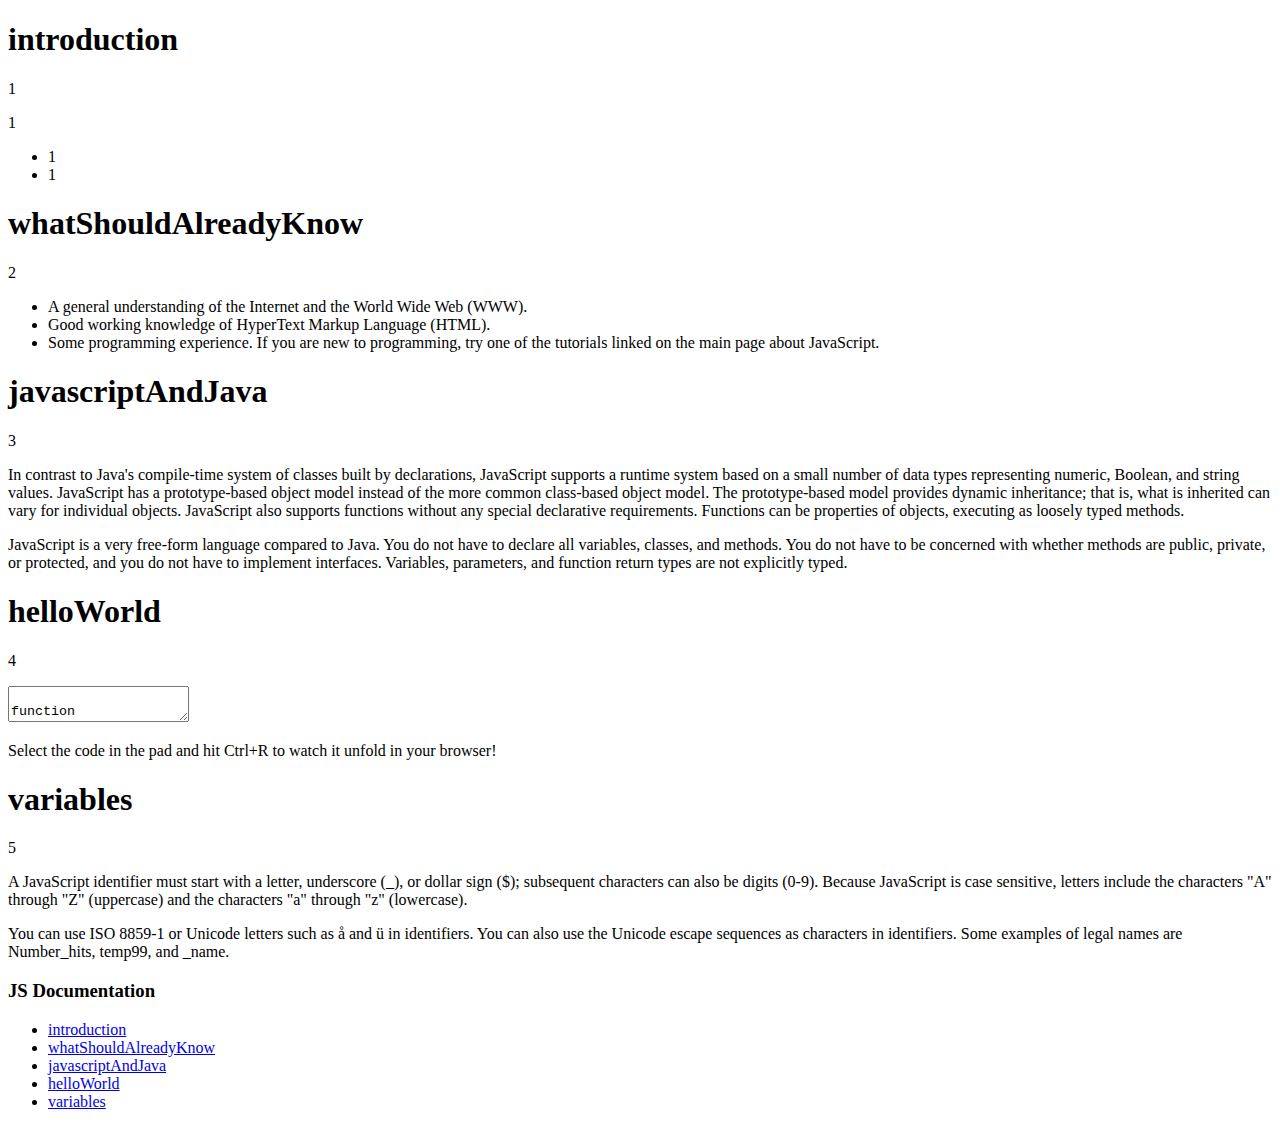
<file: FreeCodeCamp/11-technicalDoc/index.html>
<!DOCTYPE html>
<html lang="en">
    <head>
        <meta charset="UTF-8"/>
        <meta name="viewport" content="width=device-width, initial-scale=1.0" />
        <meta name="description" content=" Build a Technical Documentation Page"/>
        <link rel="stylesheet" href="styles.css"/>
        <title>JS Documentation</title>
    </head>
    <body>
        <main id="main-doc">
            <section class="main-section" id="introduction">
                <header>
                    <h1>introduction</h1></header>
                    <p>1</p>
                        <p>1</p>
                              <ul>
                                <li>1</li>
                                <li>1</li>
                              </ul>
                
                <code></code>
            </section>
            <section class="main-section" id="whatShouldAlreadyKnow">
                <header><h1>whatShouldAlreadyKnow</h1></header>
                <code></code>
                <p>2</p>
                <ul>
                    <li>A general understanding of the Internet and the World Wide Web (WWW).</li>
                    <li>Good working knowledge of HyperText Markup Language (HTML).</li>
                    <li>Some programming experience. If you are new to programming, try one of the tutorials linked on the main page about JavaScript.</li>
                </ul>
            </section>
            <section class="main-section" id="javascriptAndJava">
                <header><h1>javascriptAndJava</h1></header>
                <code></code>
                <p>3</p>
                <p>In contrast to Java's compile-time system of classes built by declarations,
                    JavaScript supports a runtime system based on a small number of data types representing numeric,
                    Boolean, and string values. JavaScript has a prototype-based object model instead of the more common class-based object model.
                    The prototype-based model provides dynamic inheritance; that is, what is inherited can vary for individual objects.
                    JavaScript also supports functions without any special declarative requirements. Functions can be properties of objects, executing as loosely typed methods. </p>
                <p>JavaScript is a very free-form language compared to Java. You do not have to declare all variables, classes, and methods. You do not have to be concerned with whether methods are public, private, or protected, and you do not have to implement interfaces. Variables, parameters, and function return types are not explicitly typed.</p>
            </section>
            <section class="main-section" id="helloWorld">
                <header><h1>helloWorld</h1></header>
                <code></code>
                <p>4</p>
                <textarea>
                    function greetMe(yourName) { alert("Hello " + yourName); }
            greetMe("World");
                </textarea>
                <p>Select the code in the pad and hit Ctrl+R to watch it unfold in your browser!</p>
            </section>
            <section class="main-section" id="variables">
                <header><h1>variables</h1></header>
                <code></code>
                <p>5</p>
                <p>A JavaScript identifier must start with a letter, underscore (_), or dollar sign ($); subsequent characters can also be digits (0-9). Because JavaScript is case sensitive, letters include the characters "A" through "Z" (uppercase) and the characters "a" through "z" (lowercase). </p>
                <p>You can use ISO 8859-1 or Unicode letters such as å and ü in identifiers. You can also use the Unicode escape sequences as characters in identifiers. Some examples of legal names are Number_hits, temp99, and _name.</p>
            </section>
        </main>
        <nav id="navbar" class="navbar">
           <header><h3>JS Documentation</h3></header>
            <ul>
                <li><a class="nav-link" href="#introduction">introduction</a></li>
                <li><a class="nav-link" href="#whatShouldAlreadyKnow">whatShouldAlreadyKnow</a></li>
                <li><a class="nav-link" href="#javascriptAndJava">javascriptAndJava</a></li>
                <li><a class="nav-link" href="#helloWorld">helloWorld</a></li>
                <li><a class="nav-link" href="#variables">variables</a></li>
            </ul>
        </nav>
    </body>
</html>
</file>
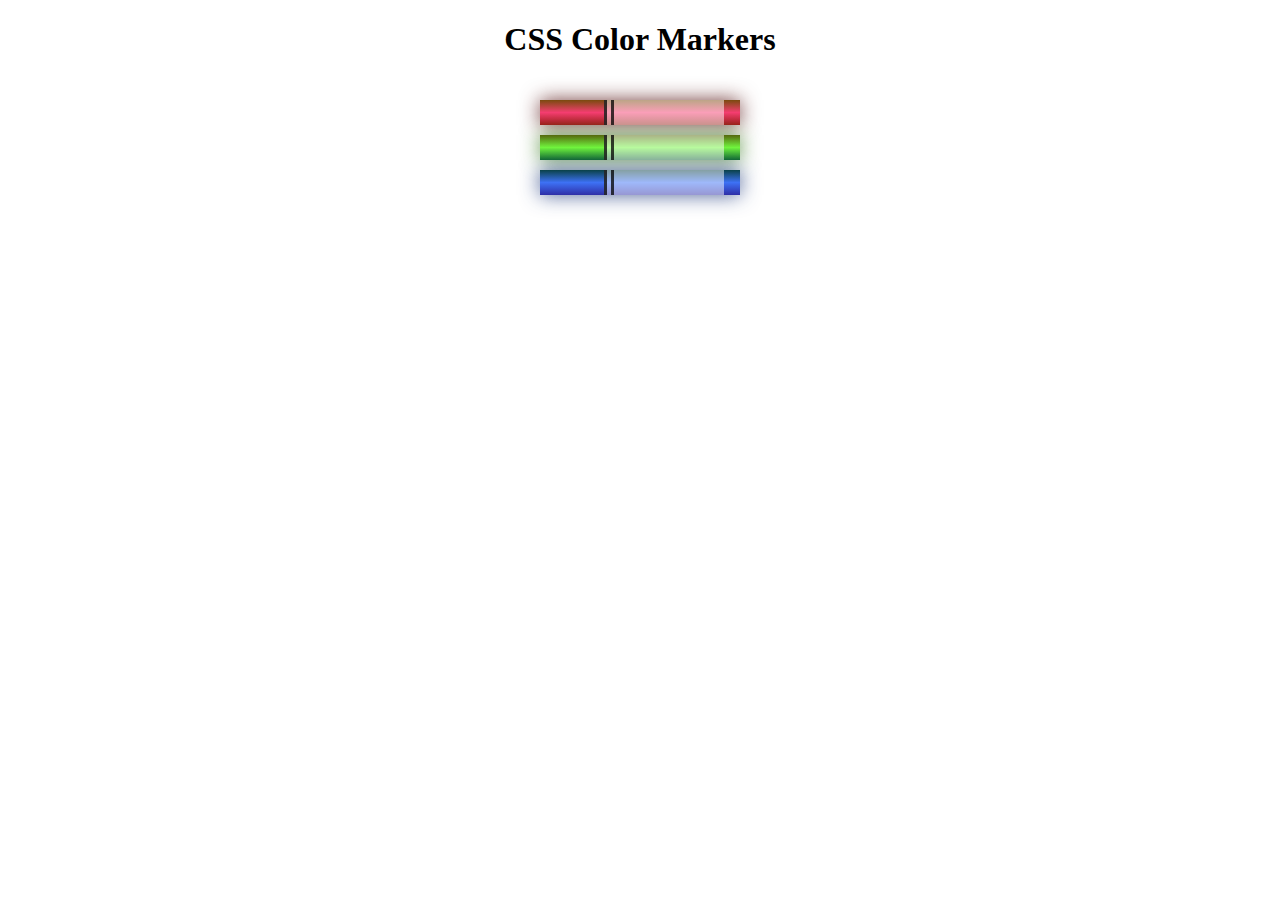
<file: FreeCodeCamp/3-coloredMarkers/index.html>
<!DOCTYPE html>
<html lang="en">
  <head>
    <meta charset="utf-8">
    <meta name="viewport" content="width=device-width, initial-scale=1.0">
    <title>Colored Markers</title>
    <link rel="stylesheet" href="styles.css">
  </head>
  <body>
    <h1>CSS Color Markers</h1>
    <div class="container">
      <div class="marker red">
        <div class="cap"></div>
        <div class="sleeve"></div>
      </div>
      <div class="marker green">
        <div class="cap"></div>
        <div class="sleeve"></div>
      </div>
      <div class="marker blue">
        <div class="cap"></div>
        <div class="sleeve"></div>
      </div>
    </div>
  </body>
</html>
</file>
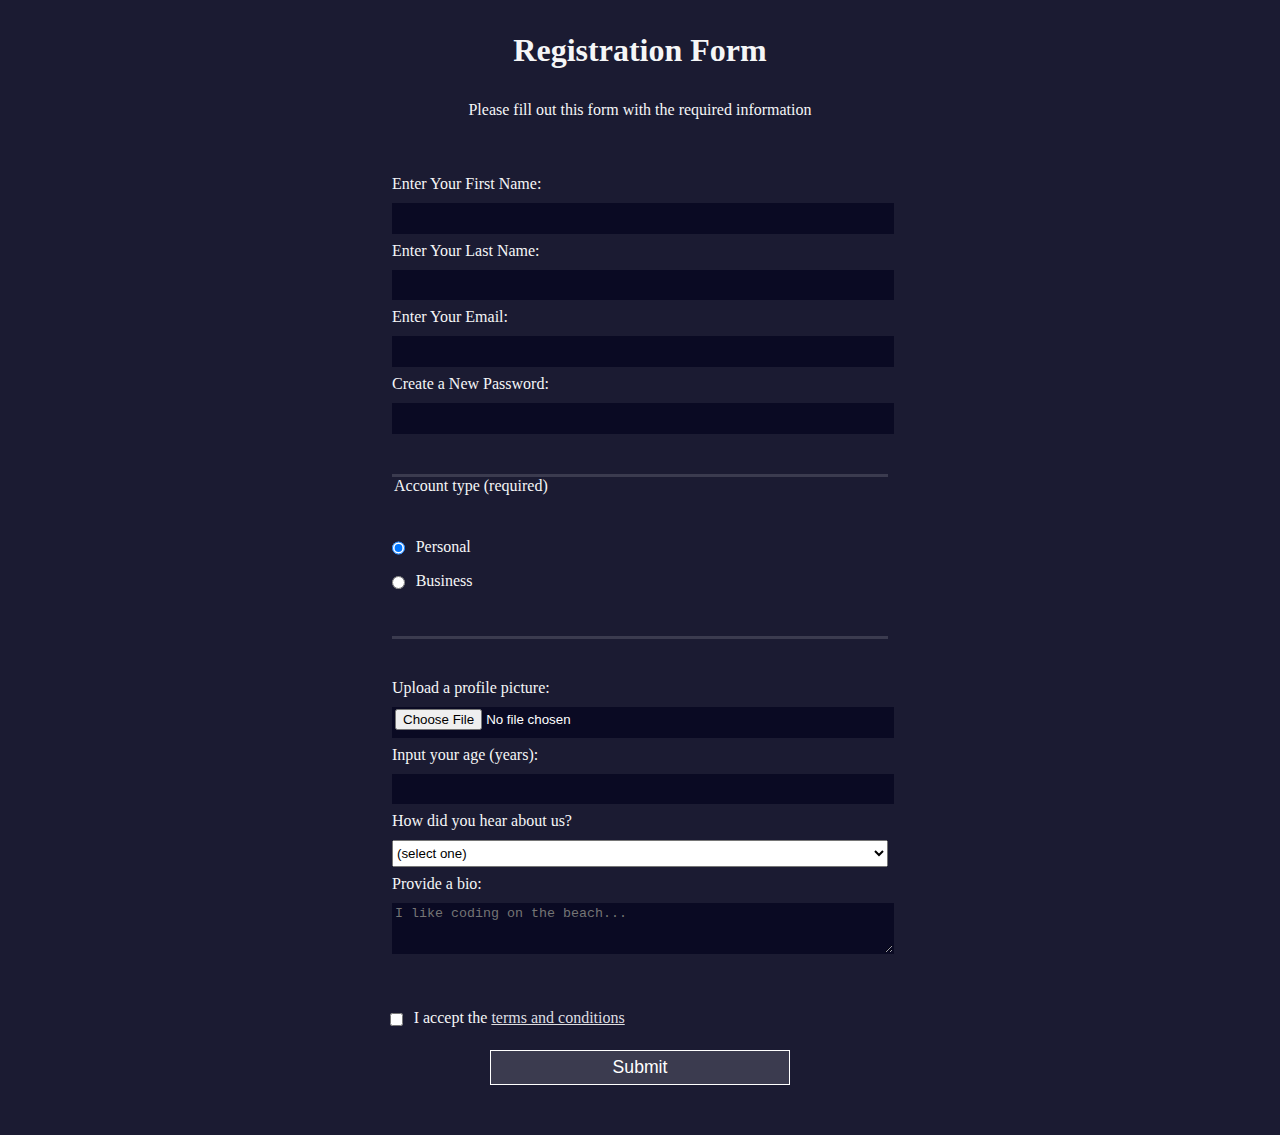
<file: FreeCodeCamp/4-registrationFrom/index.html>
<!DOCTYPE html>
<html lang="en">
  <head>
    <meta charset="UTF-8">
    <title>Registration Form</title>
    <link rel="stylesheet" href="styles.css" />
  </head>
  <body>
    <h1>Registration Form</h1>
    <p>Please fill out this form with the required information</p>
    <form method="post" action='https://register-demo.freecodecamp.org'>
      <fieldset>
        <label for="first-name">Enter Your First Name: <input id="first-name" name="first-name" type="text" required /></label>
        <label for="last-name">Enter Your Last Name: <input id="last-name" name="last-name" type="text" required /></label>
        <label for="email">Enter Your Email: <input id="email" name="email" type="email" required /></label>
        <label for="new-password">Create a New Password: <input id="new-password" name="new-password" type="password" pattern="[a-z0-5]{8,}" required /></label>
      </fieldset>
      <fieldset>
        <legend>Account type (required)</legend>
        <label for="personal-account"><input id="personal-account" type="radio" name="account-type" class="inline" checked /> Personal</label>
        <label for="business-account"><input id="business-account" type="radio" name="account-type" class="inline" /> Business</label>
      </fieldset>
      <fieldset>
        <label for="profile-picture">Upload a profile picture: <input id="profile-picture" type="file" name="file" /></label>
        <label for="age">Input your age (years): <input id="age" type="number" name="age" min="13" max="120" /></label>
        <label for="referrer">How did you hear about us?
          <select id="referrer" name="referrer">
            <option value="">(select one)</option>
            <option value="1">freeCodeCamp News</option>
            <option value="2">freeCodeCamp YouTube Channel</option>
            <option value="3">freeCodeCamp Forum</option>
            <option value="4">Other</option>
          </select>
        </label>
        <label for="bio">Provide a bio:
          <textarea id="bio" name="bio" rows="3" cols="30" placeholder="I like coding on the beach..."></textarea>
        </label>
      </fieldset>
      <label for="terms-and-conditions">
        <input class="inline" id="terms-and-conditions" type="checkbox" required name="terms-and-conditions" /> I accept the <a class="terms" href="https://www.freecodecamp.org/news/terms-of-service/">terms and conditions</a>
      </label>
      <input type="submit" value="Submit" />
    </form>
  </body>
</html>
</file>
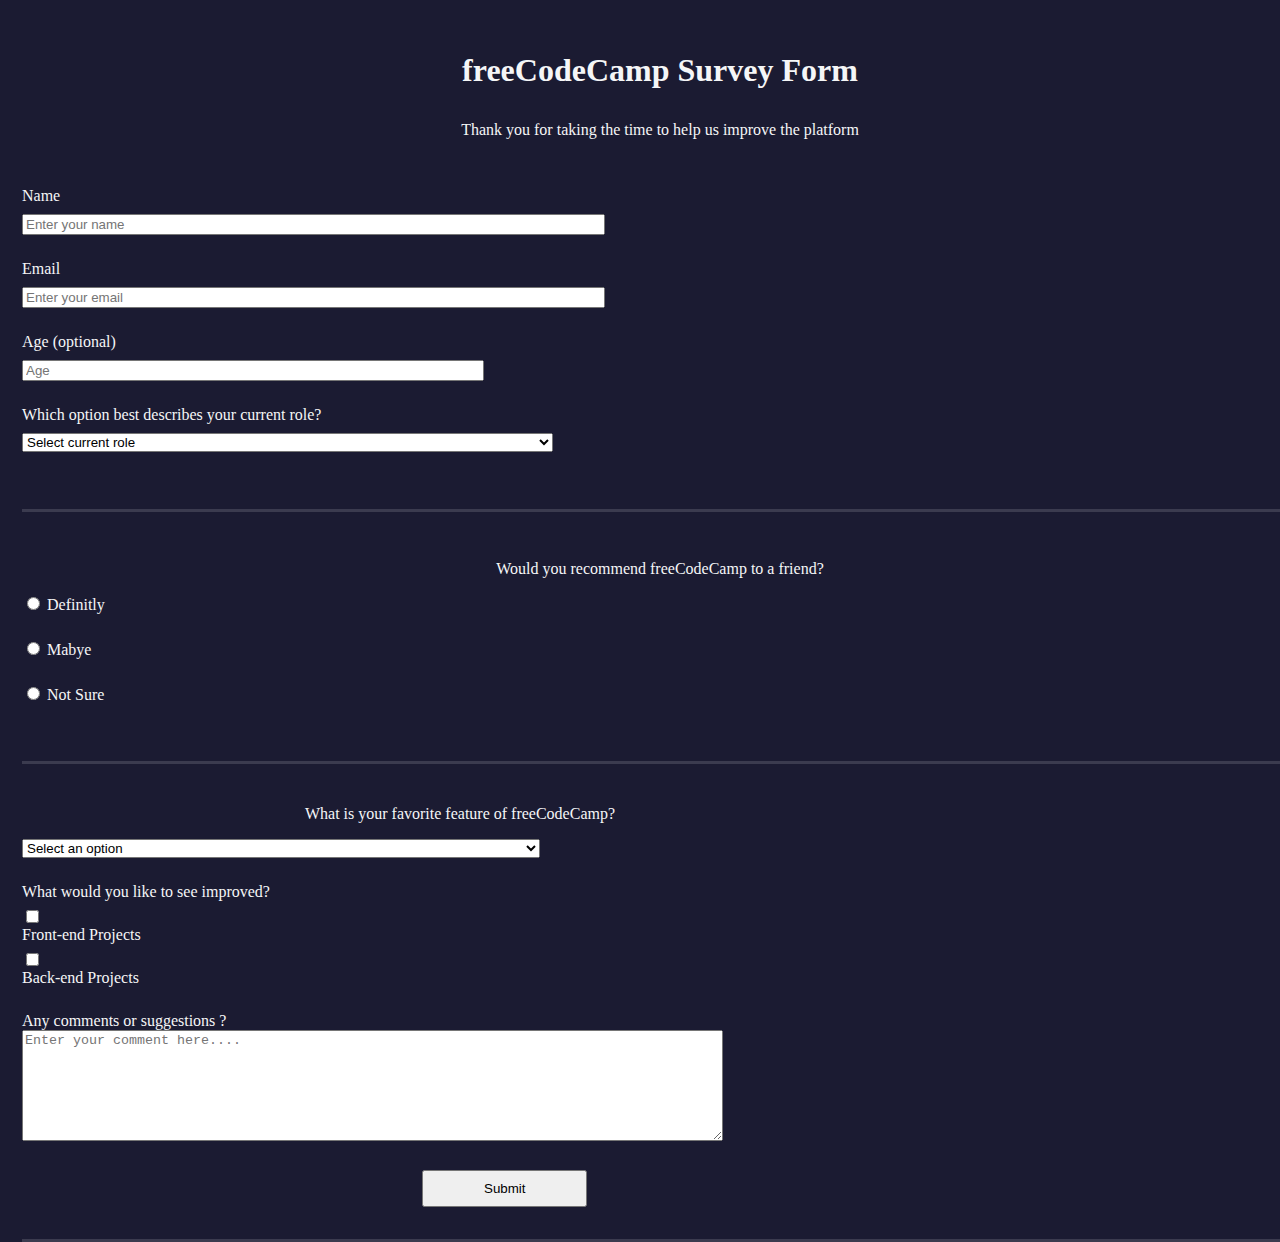
<file: FreeCodeCamp/5-surveyFrom/index.html>
<!DOCTYPE html>
<html lang="en">
  <head>
    <meta charset="UTF-8">
    <title>Survey Form</title>
    <link rel="stylesheet" href="styles.css" />
  </head>
  <body>
    <h1 id="title"> freeCodeCamp Survey Form</h1>
    <p id="description">Thank you for taking the time to help us improve the platform </p>
    <form id="survey-form" method="post"> <fieldset>
      <label for="name" id="name-label">Name
      <input class="input" id="name"  type="text" placeholder="Enter your name" required /> </label>
      <label for="email" id="email-label"> Email
       <input class="input" id="email" type="email" placeholder="Enter your email" required />
      </label>
      <label for="number" id="number-label">Age (optional)
        <input class="input" id="number" type="number" min="13" max="120" placeholder="Age" />
      </label>
      <label for="role">Which option best describes your current role?
        <select class="input" id="dropdown">
          <option value="0">Select current role</option>
          <option value="1">Student</option>
          <option value="2">Full Time Job</option>
          <option value="3">Full Time Learner</option>
          <option value="4">Prefer not to say</option>
          <option value="5">Other</option> 
        </select>
      </label>
      </fieldset>
      <fieldset>
        <p>Would you recommend freeCodeCamp to a friend?</p>
        <label for="friend"><input value="0" id="friend" name="recommend" type="radio" /> Definitly </label>
        <label for="friend"><input value="1" id="friend" name="recommend" type="radio" /> Mabye </label>
        <label for="friend"><input value="2" id="friend" name="recommend" type="radio" /> Not Sure </label>
      </fieldset>
      <fieldset>
        <p class="input">What is your favorite feature of freeCodeCamp?</p> <label for="feature">
          <select id="feature" class="input">
            <option value="0">Select an option</option>
            <option value="1">Challenges</option>
            <option value="2">Projects</option>
            <option value="3">Community</option>
            <option value="4">Open Source</option>
          </select>
        </label>
        <label for="improve">What would you like to see improved? 
          <input value="0" class="checkbox" id="improve" type="checkbox" /> Front-end Projects
          <input value="1" class="checkbox" id="improve" type="checkbox" /> Back-end Projects
        </label>
        <label class="input" for="comment">Any comments or suggestions ?
          <textarea id="comment" rows="7" cols="85" placeholder="Enter your comment here...."></textarea>
        </label>
        <input class="car" id="submit" type="submit" value="Submit" />
      </fieldset>
      </form>
  </body>
  </html>
</file>
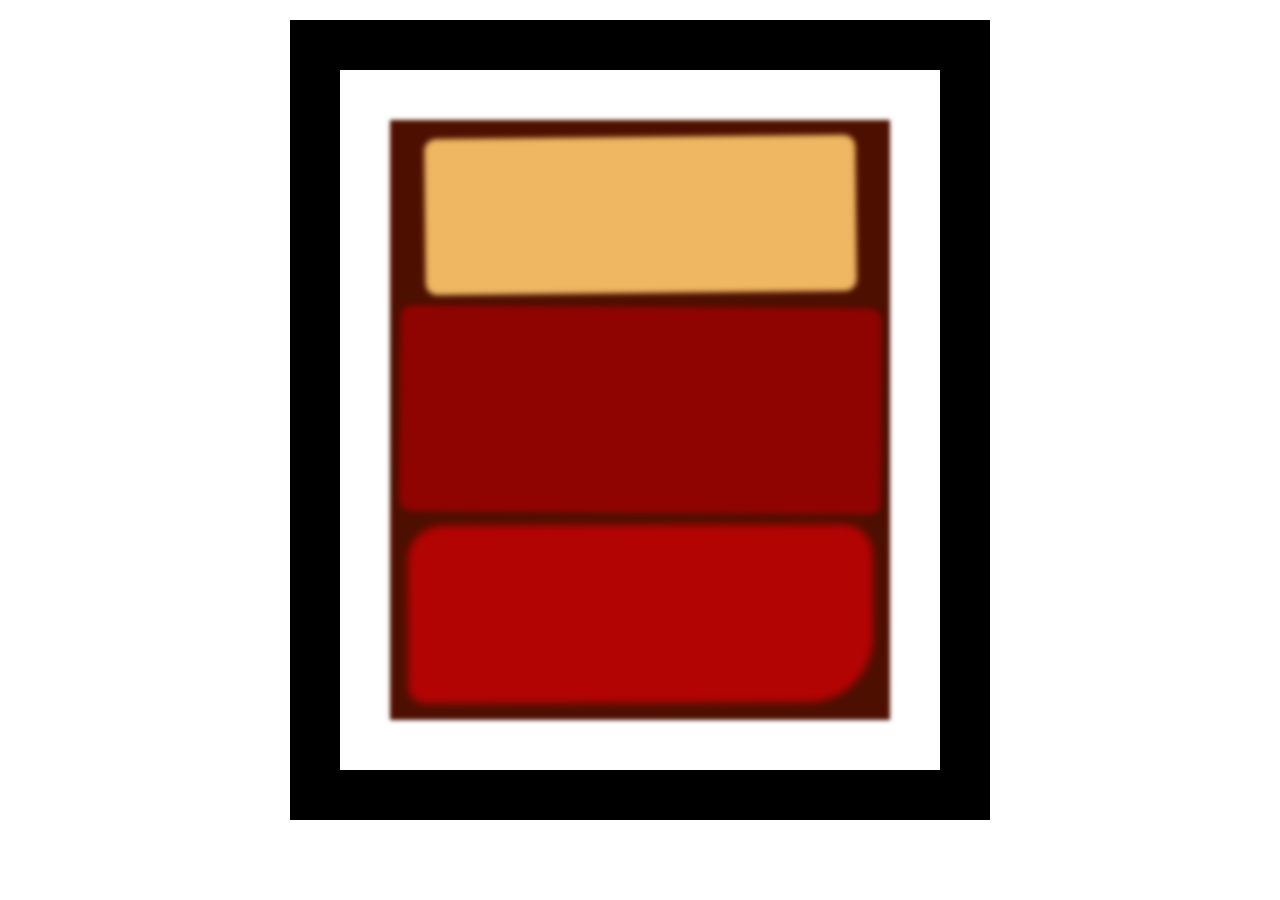
<file: FreeCodeCamp/6-rothkoPainting/index.html>
<!DOCTYPE html>
<html lang="en">
  <head>
    <meta charset="UTF-8">
    <title>Rothko Painting</title>
    <link href="./styles.css" rel="stylesheet">
  </head>
  <body>
    <div class="frame">
      <div class="canvas">
        <div class="one"></div>
        <div class="two"></div>
        <div class="three"></div>
      </div>
    </div>
  </body>
</html>
</file>
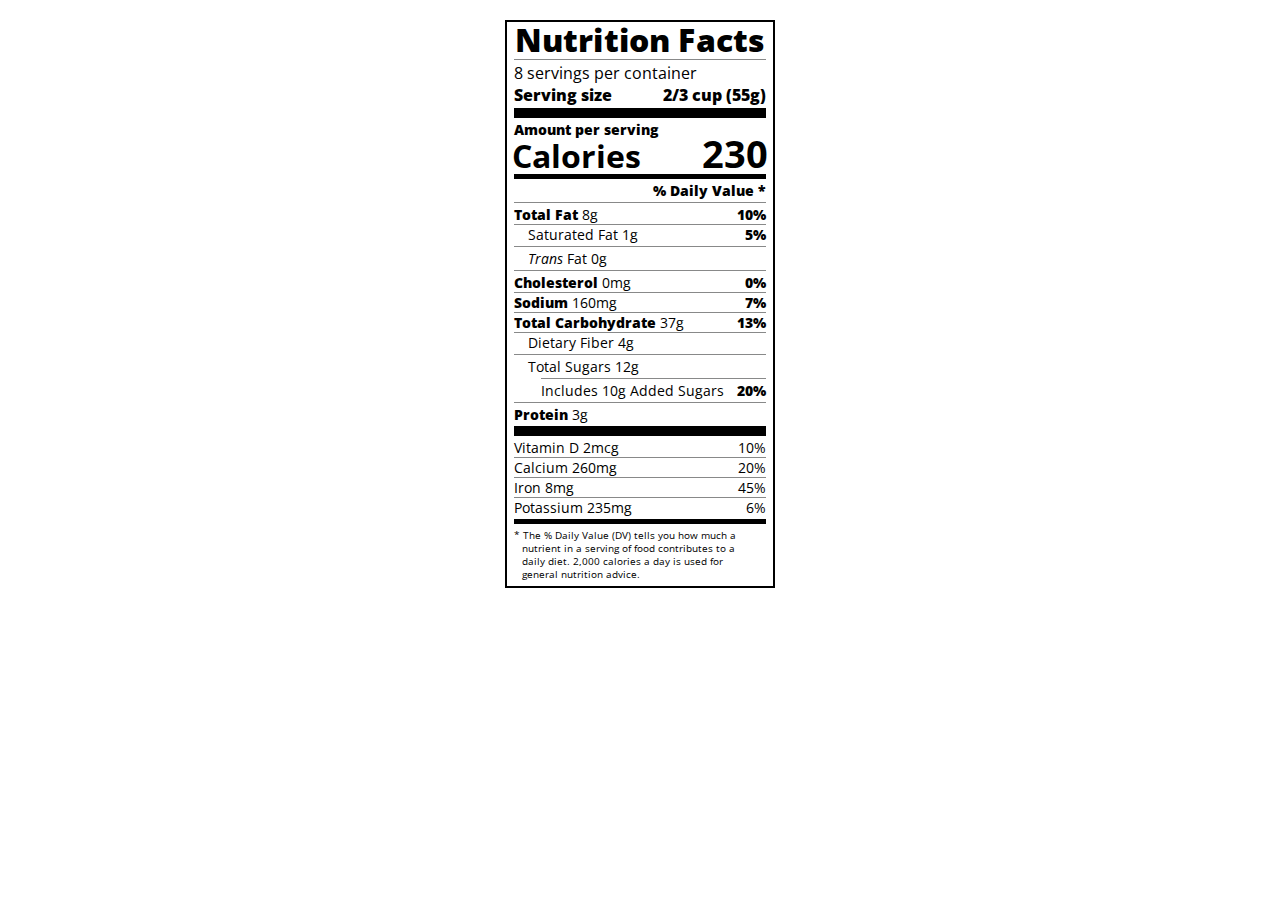
<file: FreeCodeCamp/8-nutritionLabel/index.html>
<!DOCTYPE html>
<html lang="en">

<head>
  <meta charset="UTF-8">
  <title>Nutrition Label</title>
  <link href="https://fonts.googleapis.com/css?family=Open+Sans:400,700,800" rel="stylesheet">
  <link href="./styles.css" rel="stylesheet">
</head>

<body>
  <div class="label">
    <header>
      <h1 class="bold">Nutrition Facts</h1>
      <div class="divider"></div>
      <p>8 servings per container</p>
      <p class="bold">Serving size <span>2/3 cup (55g)</span></p>
    </header>
    <div class="divider large"></div>
    <div class="calories-info">
      <div class="left-container">
        <h2 class="bold small-text">Amount per serving</h2>
        <p>Calories</p>
      </div>
      <span>230</span>
    </div>
    <div class="divider medium"></div>
    <div class="daily-value small-text">
      <p class="bold right no-divider">% Daily Value *</p>
      <div class="divider"></div>
      <p><span><span class="bold">Total Fat</span> 8g</span> <span class="bold">10%</span></p>
      <p class="indent no-divider">Saturated Fat 1g <span class="bold">5%</span></p>
      <div class="divider"></div>
      <p class="indent no-divider"><span><i>Trans</i> Fat 0g</span></p>
      <div class="divider"></div>
      <p><span><span class="bold">Cholesterol</span> 0mg</span> <span class="bold">0%</span></p>
      <p><span><span class="bold">Sodium</span> 160mg</span> <span class="bold">7%</span></p>
      <p><span><span class="bold">Total Carbohydrate</span> 37g</span> <span class="bold">13%</span></p>
      <p class="indent no-divider">Dietary Fiber 4g</p>
      <div class="divider"></div>
      <p class="indent no-divider">Total Sugars 12g</p>
      <div class="divider double-indent"></div>
      <p class="double-indent no-divider">Includes 10g Added Sugars <span class="bold">20%</span></p>
      <div class="divider"></div>
      <p class="no-divider"><span><span class="bold">Protein</span> 3g</span></p>
      <div class="divider large"></div>
      <p>Vitamin D 2mcg <span>10%</span></p>
      <p>Calcium 260mg <span>20%</span></p>
      <p>Iron 8mg <span>45%</span></p>
      <p class="no-divider">Potassium 235mg <span>6%</span></p>
    </div>
    <div class="divider medium"></div>
    <p class="note">* The % Daily Value (DV) tells you how much a nutrient in a serving of food contributes to a daily
      diet. 2,000 calories a day is used for general nutrition advice.</p>
  </div>
</body>
</html>
</file>
<file: FreeCodeCamp/11-technicalDoc/styles.css>
@media (max-width: 480px) {
    body {
      font-size: 16px;
    }
  }
</file>
<file: FreeCodeCamp/3-coloredMarkers/styles.css>
h1 {
    text-align: center;
  }
  
  .container {
    background-color: rgb(255, 255, 255);
    padding: 10px 0;
  }
  
  .marker {
    width: 200px;
    height: 25px;
    margin: 10px auto;
  }
  
  .cap {
    width: 60px;
    height: 25px;
  }
  
  .sleeve {
    width: 110px;
    height: 25px;
    background-color: rgba(255, 255, 255, 0.5);
    border-left: 10px double rgba(0, 0, 0, 0.75);
  }
  
  .cap, .sleeve {
    display: inline-block;
  }
  
  .red {
    background: linear-gradient(rgb(122, 74, 14), rgb(245, 62, 113), rgb(162, 27, 27));
    box-shadow: 0 0 20px 0 rgba(83, 14, 14, 0.8);
  }
  
  .green {
    background: linear-gradient(#55680D, #71F53E, #116C31);
    box-shadow: 0 0 20px 0 #3B7E20CC;
  }
  
  .blue {
    background: linear-gradient(hsl(186, 76%, 16%), hsl(223, 90%, 60%), hsl(240, 56%, 42%));
    box-shadow: 0 0 20px 0 hsla(223,59%,31%,0.8);
  }
</file>
<file: FreeCodeCamp/4-registrationFrom/styles.css>
body {
    width: 100%;
    height: 100vh;
    margin: 0;
    background-color: #1b1b32;
    color: #f5f6f7;
    font-family: Tahoma;
    font-size: 16px;
  }
  
  h1, p {
    margin: 1em auto;
    text-align: center;
  }
  
  form {
    width: 60vw;
    max-width: 500px;
    min-width: 300px;
    margin: 0 auto;
    padding-bottom: 2em;
  }
  
  fieldset {
    border: none;
    padding: 2rem 0;
    border-bottom: 3px solid #3b3b4f;
  }
  
  fieldset:last-of-type {
    border-bottom: none;
  }
  
  label {
    display: block;
    margin: 0.5rem 0;
  }
  
  input,
  textarea,
  select {
    margin: 10px 0 0 0;
    width: 100%;
    min-height: 2em;
  }
  
  input, textarea {
    background-color: #0a0a23;
    border: 1px solid #0a0a23;
    color: #ffffff;
  }
  
  .inline {
    width: unset;
    margin: 0 0.5em 0 0;
    vertical-align: middle;
  }
  
  input[type="submit"] {
    display: block;
    width: 60%;
    margin: 1em auto;
    height: 2em;
    font-size: 1.1rem;
    background-color: #3b3b4f;
    border-color: white;
    min-width: 300px;
  }
  
  input[type="file"] {
    padding: 1px 2px;
  }
  
  .inline{
    display: inline; 
  }
  
  .terms{
    color: #dfdfe2
  }
</file>
<file: FreeCodeCamp/5-surveyFrom/styles.css>
body {
    width: 100%;
   height: 100vh;
   margin: 0;
   background-color: #1b1b32;
   color: #f5f6f7;
   font-family: Tahoma;
   font-size: 16px;
   padding: 20px;
 }
 fieldset {
   border: none;
   padding: 2rem 0;
   border-bottom: 3px solid #3b3b4f;
 }
 label {
   display: block;
   margin-bottom: 25px; 
 }
 h1, p {
   margin: 1em auto;
   text-align: center;
 }
 .car{
   padding: 9px 60px;
   margin-left: 400px;
 }
 .input {
   display: block;
   margin-top: 9px;
   padding-right: 400px;
 }
 
 .checkbox {
   display: block;
   margin-top: 9px;
   padding-right: 400px;
 }
</file>
<file: FreeCodeCamp/6-rothkoPainting/styles.css>
.canvas {
    width: 500px;
    height: 600px;
    background-color: #4d0f00;
    overflow: hidden;
    filter: blur(2px);
  }
  
  .frame {
    border: 50px solid black;
    width: 500px;
    padding: 50px;
    margin: 20px auto;
  }
  
  .one {
    width: 425px;
    height: 150px;
    background-color: #efb762;
    margin: 20px auto;
    box-shadow: 0 0 3px 3px #efb762;
    border-radius: 9px;
    transform: rotate(-0.6deg);
  }
  
  .two {
    width: 475px;
    height: 200px;
    background-color: #8f0401;
    margin: 0 auto 20px;
    box-shadow: 0 0 3px 3px #8f0401;
    border-radius: 8px 10px;
    transform: rotate(0.4deg);
  }
  
  .one, .two {
    filter: blur(1px);
  }
  
  .three {
    width: 91%;
    height: 28%;
    background-color: #b20403;
    margin: auto;
    filter: blur(2px);
    box-shadow: 0 0 5px 5px #b20403;
    border-radius: 30px 25px 60px 12px;
  transform: rotate(-0.2deg)
  }
</file>
<file: FreeCodeCamp/8-nutritionLabel/styles.css>
* {
    box-sizing: border-box;
  }
  
  html {
    font-size: 16px;
  }
  
  body {
    font-family: 'Open Sans', sans-serif;
  }
  
  .label {
    border: 2px solid black;
    width: 270px;
    margin: 20px auto;
    padding: 0 7px;
  }
  
  header h1 {
    text-align: center;
    margin: -4px 0;
    letter-spacing: 0.15px
  }
  
  p {
    margin: 0;
    display: flex;
    justify-content: space-between;
  }
  
  .divider {
    border-bottom: 1px solid #888989;
    margin: 2px 0;
  }
  
  .bold {
    font-weight: 800;
  }
  
  .large {
    height: 10px;
  }
  
  .large, .medium {
    background-color: black;
    border: 0;
  }
  
  .medium {
    height: 5px;
  }
  
  .small-text {
    font-size: 0.85rem;
  }
  
  
  .calories-info {
    display: flex;
    justify-content: space-between;
    align-items: flex-end;
  }
  
  .calories-info h2 {
    margin: 0;
  }
  
  .left-container p {
    margin: -5px -2px;
    font-size: 2em;
    font-weight: 700;
  }
  
  .calories-info span {
    margin: -7px -2px;
    font-size: 2.4em;
    font-weight: 700;
  }
  
  .right {
    justify-content: flex-end;
  }
  
  .indent {
    margin-left: 1em;
  }
  
  .double-indent {
    margin-left: 2em;
  }
  
  .daily-value p:not(.no-divider) {
    border-bottom: 1px solid #888989;
  }
  
  .note {
    font-size: 0.6rem;
    margin: 5px 0;
    padding: 0 8px;
    text-indent: -8px;
  }
</file>
